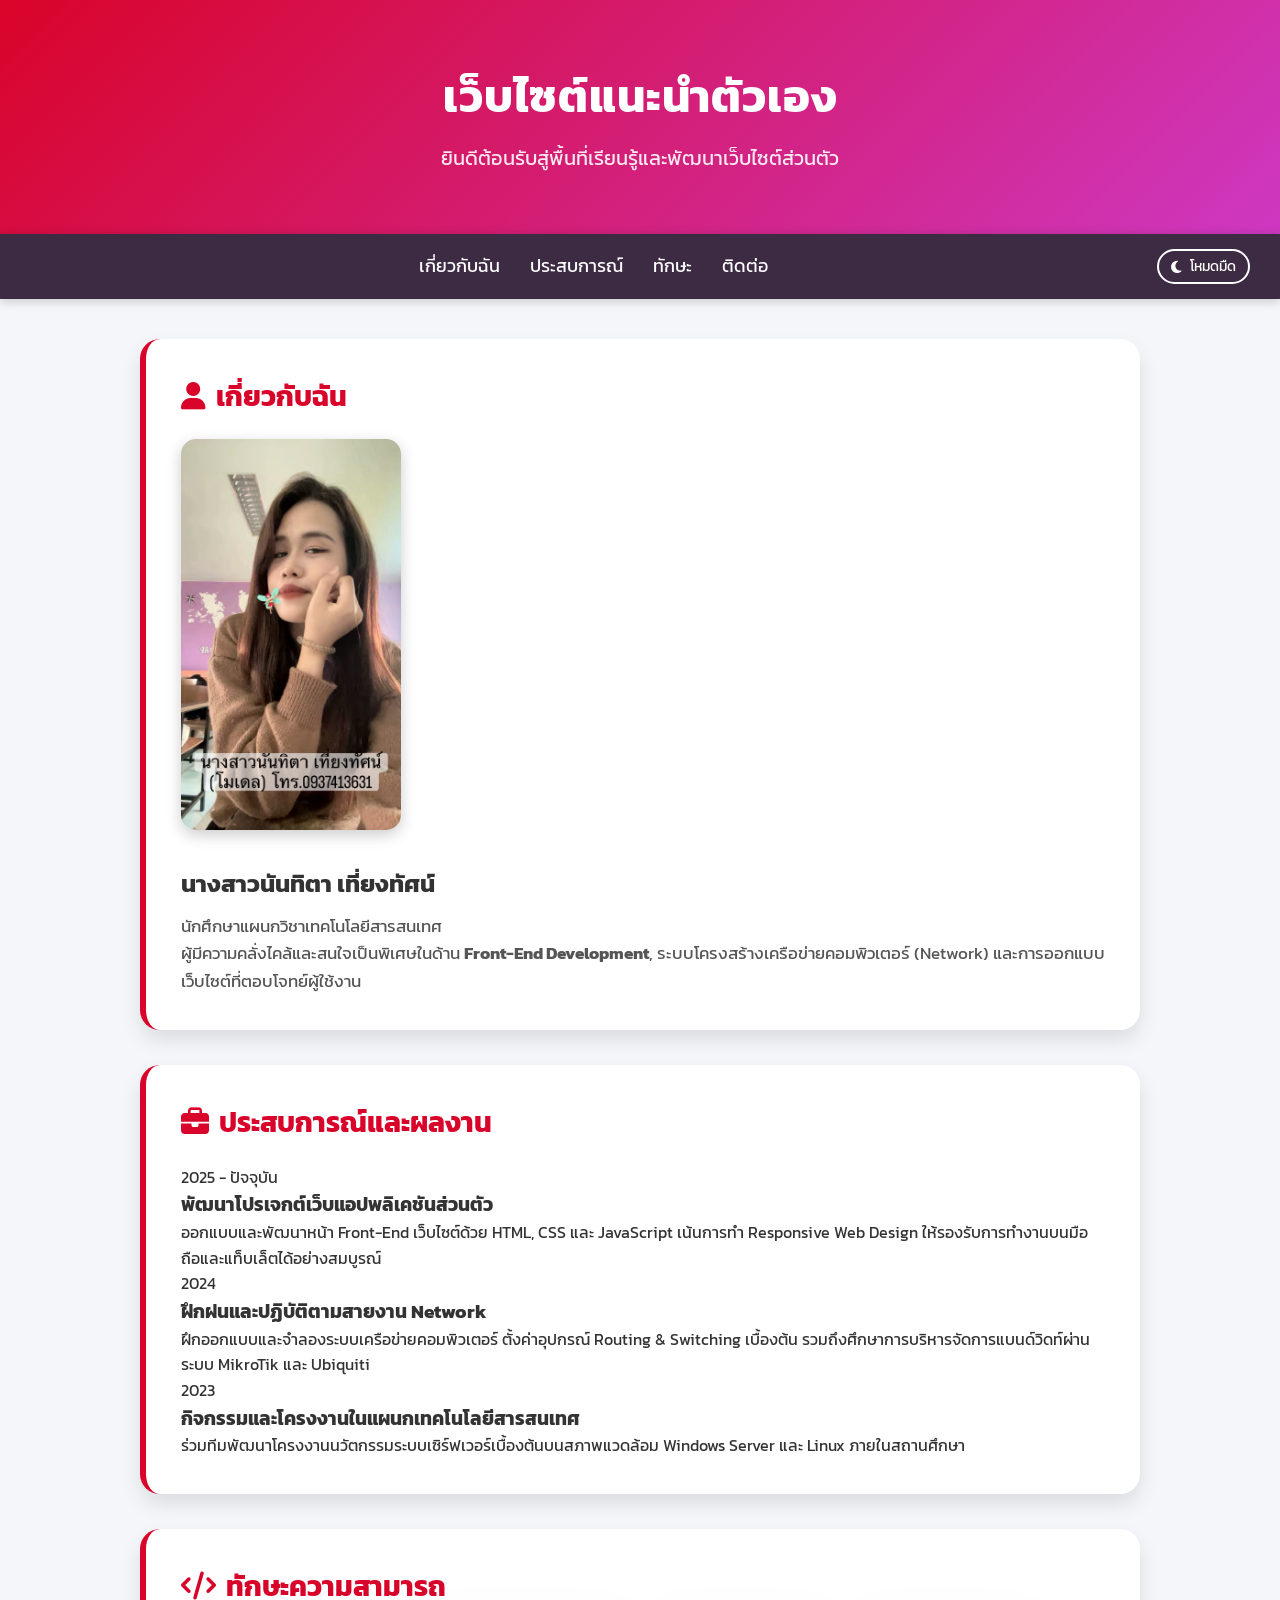
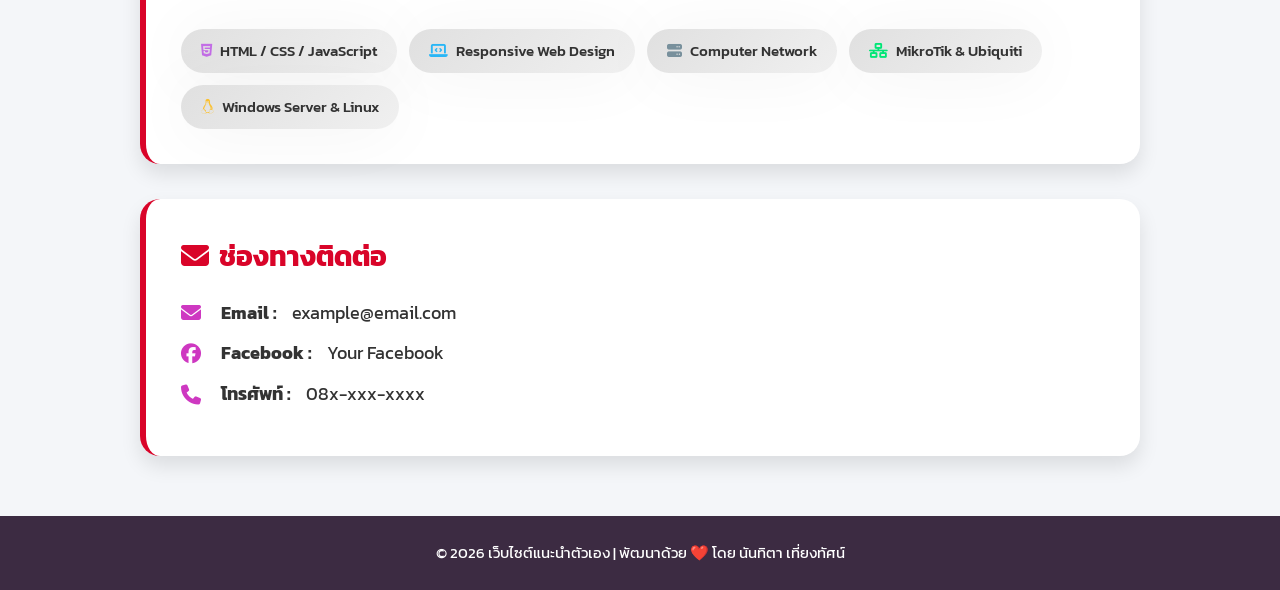
<file: index.html>
<!DOCTYPE html>
<html lang="th">
<head>
  <meta charset="UTF-8" />
  <meta name="viewport" content="width=device-width, initial-scale=1.0" />
  <title>เว็บไซต์แนะนำตัวเอง | นางสาวนันทิตา เที่ยงทัศน์</title>

  <link rel="preconnect" href="https://fonts.googleapis.com">
  <link rel="preconnect" href="https://fonts.gstatic.com" crossorigin>
  <link href="https://fonts.googleapis.com/css2?family=Kanit:wght@300;400;500;700&display=swap" rel="stylesheet">
  
  <link rel="stylesheet" href="https://cdnjs.cloudflare.com/ajax/libs/font-awesome/6.4.0/css/all.min.css">

  <link rel="stylesheet" href="style.css">
</head>

<body>

  <header>
    <h1>เว็บไซต์แนะนำตัวเอง</h1>
    <p>ยินดีต้อนรับสู่พื้นที่เรียนรู้และพัฒนาเว็บไซต์ส่วนตัว</p>
  </header>

  <nav>
    <ul>
      <li><a href="#about">เกี่ยวกับฉัน</a></li>
      <li><a href="#experience">ประสบการณ์</a></li>
      <li><a href="#skills">ทักษะ</a></li>
      <li><a href="#contact">ติดต่อ</a></li>
    </ul>
    <button class="theme-toggle" id="themeToggle">
      <i class="fas fa-moon"></i> <span>โหมดมืด</span>
    </button>
  </nav>

  <div class="container">

    <section id="about" class="reveal">
      <h2><i class="fas fa-user"></i> เกี่ยวกับฉัน</h2>

      <div class="profile">
        <div class="profile-img-container">
          <img src="img/m.jpg">
        </div>

        <div>
          <h3>นางสาวนันทิตา เที่ยงทัศน์</h3>
          <p>
            นักศึกษาแผนกวิชาเทคโนโลยีสารสนเทศ <br>
            ผู้มีความคลั่งไคล้และสนใจเป็นพิเศษในด้าน <strong>Front-End Development</strong>, 
            ระบบโครงสร้างเครือข่ายคอมพิวเตอร์ (Network) และการออกแบบเว็บไซต์ที่ตอบโจทย์ผู้ใช้งาน
          </p>
        </div>
      </div>
    </section>

    <section id="experience" class="reveal">
      <h2><i class="fas fa-briefcase"></i> ประสบการณ์และผลงาน</h2>
      
      <div class="timeline">
        <div class="timeline-item">
          <div class="timeline-dot"></div>
          <div class="timeline-date">2025 - ปัจจุบัน</div>
          <div class="timeline-content">
            <h3>พัฒนาโปรเจกต์เว็บแอปพลิเคชันส่วนตัว</h3>
            <p>ออกแบบและพัฒนาหน้า Front-End เว็บไซต์ด้วย HTML, CSS และ JavaScript เน้นการทำ Responsive Web Design ให้รองรับการทำงานบนมือถือและแท็บเล็ตได้อย่างสมบูรณ์</p>
          </div>
        </div>

        <div class="timeline-item">
          <div class="timeline-dot"></div>
          <div class="timeline-date">2024</div>
          <div class="timeline-content">
            <h3>ฝึกฝนและปฏิบัติตามสายงาน Network</h3>
            <p>ฝึกออกแบบและจำลองระบบเครือข่ายคอมพิวเตอร์ ตั้งค่าอุปกรณ์ Routing & Switching เบื้องต้น รวมถึงศึกษาการบริหารจัดการแบนด์วิดท์ผ่านระบบ MikroTik และ Ubiquiti</p>
          </div>
        </div>

        <div class="timeline-item">
          <div class="timeline-dot"></div>
          <div class="timeline-date">2023</div>
          <div class="timeline-content">
            <h3>กิจกรรมและโครงงานในแผนกเทคโนโลยีสารสนเทศ</h3>
            <p>ร่วมทีมพัฒนาโครงงานนวัตกรรมระบบเซิร์ฟเวอร์เบื้องต้นบนสภาพแวดล้อม Windows Server และ Linux ภายในสถานศึกษา</p>
          </div>
        </div>
      </div>
    </section>

    <section id="skills" class="skills reveal">
      <h2><i class="fas fa-code"></i> ทักษะความสามารถ</h2>

      <ul class="skills-grid">
        <li><i class="fab fa-html5" style="color: #c36de6;"></i> HTML / CSS / JavaScript</li>
        <li><i class="fas fa-laptop-code" style="color: #29b6f6;"></i> Responsive Web Design</li>
        <li><i class="fas fa-server" style="color: #78909c;"></i> Computer Network</li>
        <li><i class="fas fa-network-wired" style="color: #00e676;"></i> MikroTik & Ubiquiti</li>
        <li><i class="fab fa-linux" style="color: #fbc02d;"></i> Windows Server & Linux</li>
      </ul>
    </section>

    <section id="contact" class="reveal">
      <h2><i class="fas fa-envelope"></i> ช่องทางติดต่อ</h2>

      <div class="contact-info">
        <p><i class="fas fa-envelope"></i> <strong>Email :</strong> example@email.com</p>
        <p><i class="fab fa-facebook"></i> <strong>Facebook :</strong> Your Facebook</p>
        <p><i class="fas fa-phone"></i> <strong>โทรศัพท์ :</strong> 08x-xxx-xxxx</p>
      </div>
    </section>

  </div>

  <footer>
    <p>© 2026 เว็บไซต์แนะนำตัวเอง | พัฒนาด้วย ❤️ โดย นันทิตา เที่ยงทัศน์</p>
  </footer>

  <script src="script.js"></script>
</body>
</html>
</file>
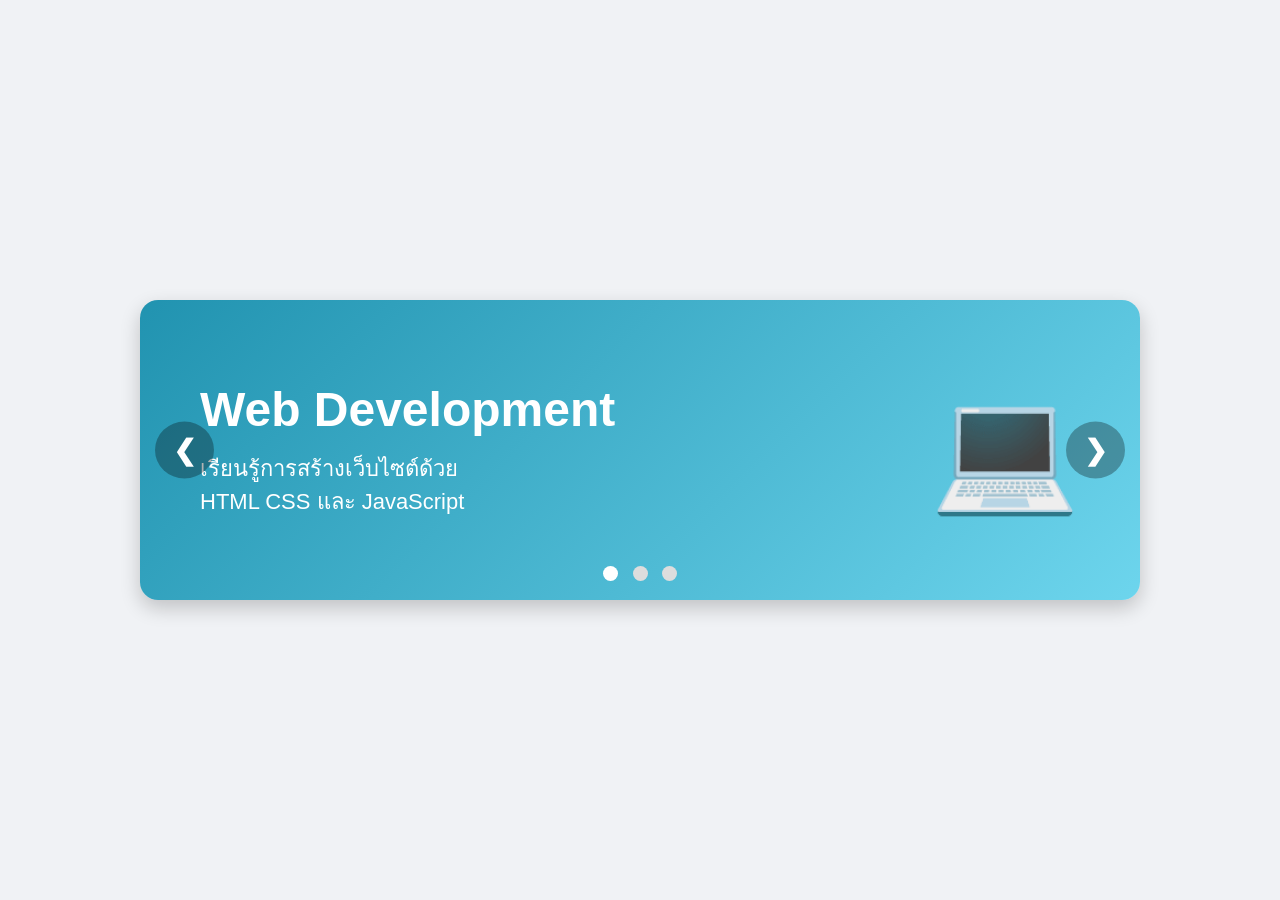
<file: iddex.html>
<!DOCTYPE html>
<html lang="th">
<head>
  <meta charset="UTF-8">
  <meta name="viewport" content="width=device-width, initial-scale=1.0">
  <title>Course Slideshow</title>

  <style>
    *{
      margin:0;
      padding:0;
      box-sizing:border-box;
      font-family:'Segoe UI',sans-serif;
    }

    body{
      background:#f0f2f5;
      display:flex;
      justify-content:center;
      align-items:center;
      height:100vh;
    }

    /* SLIDESHOW */
    .slideshow-container{
      position:relative;
      width:1000px;
      height:300px;
      overflow:hidden;
      border-radius:18px;
      box-shadow:0 8px 20px rgba(0,0,0,0.2);
    }

    .mySlides{
      display:none;
      width:100%;
      height:100%;
      animation:fade 1s;
    }

    /* Slide Layout */
    .slide{
      width:100%;
      height:100%;
      display:flex;
      align-items:center;
      justify-content:space-between;
      padding:40px 60px;
      color:white;
    }

    .text h1{
      font-size:48px;
      margin-bottom:15px;
    }

    .text p{
      font-size:22px;
      line-height:1.5;
    }

    .icon{
      font-size:120px;
    }

    /* Slide Colors */
    .slide1{
      background:linear-gradient(135deg,#2193b0,#6dd5ed);
    }

    .slide2{
      background:linear-gradient(135deg,#11998e,#38ef7d);
    }

    .slide3{
      background:linear-gradient(135deg,#fc4a1a,#f7b733);
    }

    /* Buttons */
    .prev, .next{
      cursor:pointer;
      position:absolute;
      top:50%;
      transform:translateY(-50%);
      color:white;
      font-size:28px;
      font-weight:bold;
      padding:12px 18px;
      background:rgba(0,0,0,0.3);
      border-radius:50%;
      user-select:none;
      transition:0.3s;
    }

    .prev:hover,
    .next:hover{
      background:rgba(0,0,0,0.6);
    }

    .prev{
      left:15px;
    }

    .next{
      right:15px;
    }

    /* Dots */
    .dots{
      position:absolute;
      bottom:15px;
      width:100%;
      text-align:center;
    }

    .dot{
      cursor:pointer;
      height:15px;
      width:15px;
      margin:0 5px;
      background:#ddd;
      border-radius:50%;
      display:inline-block;
      transition:0.3s;
    }

    .active,
    .dot:hover{
      background:white;
    }

    @keyframes fade{
      from{opacity:0.4;}
      to{opacity:1;}
    }

  </style>
</head>

<body>

  <div class="slideshow-container">

    <!-- Slide 1 -->
    <div class="mySlides">
      <div class="slide slide1">
        <div class="text">
          <h1>Web Development</h1>
          <p>
            เรียนรู้การสร้างเว็บไซต์ด้วย<br>
            HTML CSS และ JavaScript
          </p>
        </div>

        <div class="icon">💻</div>
      </div>
    </div>

    <!-- Slide 2 -->
    <div class="mySlides">
      <div class="slide slide2">
        <div class="text">
          <h1>Graphic Design</h1>
          <p>
            ออกแบบกราฟิกและสื่อดิจิทัล<br>
            ด้วยเครื่องมือระดับมืออาชีพ
          </p>
        </div>

        <div class="icon">🎨</div>
      </div>
    </div>

    <!-- Slide 3 -->
    <div class="mySlides">
      <div class="slide slide3">
        <div class="text">
          <h1>Data Science</h1>
          <p>
            วิเคราะห์ข้อมูลและสร้างโมเดล AI<br>
            สำหรับงานยุคดิจิทัล
          </p>
        </div>

        <div class="icon">📊</div>
      </div>
    </div>

    <!-- Buttons -->
    <a class="prev" onclick="plusSlides(-1)">❮</a>
    <a class="next" onclick="plusSlides(1)">❯</a>

    <!-- Dots -->
    <div class="dots">
      <span class="dot" onclick="currentSlide(1)"></span>
      <span class="dot" onclick="currentSlide(2)"></span>
      <span class="dot" onclick="currentSlide(3)"></span>
    </div>

  </div>

  <script>

    let slideIndex = 1;
    showSlides(slideIndex);

    function plusSlides(n){
      showSlides(slideIndex += n);
    }

    function currentSlide(n){
      showSlides(slideIndex = n);
    }

    function showSlides(n){

      let i;
      let slides = document.getElementsByClassName("mySlides");
      let dots = document.getElementsByClassName("dot");

      if(n > slides.length){
        slideIndex = 1;
      }

      if(n < 1){
        slideIndex = slides.length;
      }

      for(i = 0; i < slides.length; i++){
        slides[i].style.display = "none";
      }

      for(i = 0; i < dots.length; i++){
        dots[i].className = dots[i].className.replace(" active","");
      }

      slides[slideIndex-1].style.display = "block";
      dots[slideIndex-1].className += " active";
    }

    /* Auto Slide */
    setInterval(() => {
      plusSlides(1);
    }, 4000);

  </script>

</body>
</html>
</file>
<file: style.css>
/* ===== Root Variables (Dark/Light Mode) ===== */
:root {
  --bg-body: #f4f6f9;
  --bg-card: #ffffff;
  --text-main: #333333;
  --text-sub: #555555;
  --primary: #d90429;
  --secondary: #ce38c1;
  --nav-bg: #3c2b42;
  --shadow: rgba(0, 0, 0, 0.1);
}

[data-theme="dark"] {
  --bg-body: #121212;
  --bg-card: #1e1e1e;
  --text-main: #ffffff;
  --text-sub: #b0b0b0;
  --nav-bg: #0d0d1a;
  --shadow: rgba(0, 0, 0, 0.5);
}

/* ===== Global Styles ===== */
*{
  margin: 0;
  padding: 0;
  box-sizing: border-box;
  transition: background-color 0.3s ease, color 0.3s ease;
}

html {
  scroll-behavior: smooth;
}

body{
  font-family: 'Kanit', sans-serif;
  background: var(--bg-body);
  color: var(--text-main);
  line-height: 1.6;
  overflow-x: hidden;
}

/* ===== Header ===== */
header{
  background: linear-gradient(135deg, var(--primary), var(--secondary));
  color: white;
  text-align: center;
  padding: 60px 20px;
  position: relative;
  overflow: hidden;
}

header h1{
  font-size: 45px;
  margin-bottom: 10px;
  font-weight: 700;
  letter-spacing: 1px;
  animation: dropDown 0.8s ease-out;
}

header p{
  font-size: 20px;
  opacity: 0.9;
  animation: fadeIn 1.2s ease-in;
}

/* ===== Navigation ===== */
nav{
  background: var(--nav-bg);
  padding: 15px 30px;
  position: sticky;
  top: 0;
  z-index: 1000;
  box-shadow: 0 2px 10px rgba(0,0,0,0.2);
  display: flex;
  justify-content: space-between;
  align-items: center;
}

nav ul{
  list-style: none;
  display: flex;
  justify-content: center;
  gap: 30px;
  flex-grow: 1;
}

nav a{
  color: white;
  text-decoration: none;
  font-size: 18px;
  font-weight: 400;
  position: relative;
  padding: 5px 0;
}

nav a::after {
  content: '';
  position: absolute;
  width: 0;
  height: 2px;
  bottom: 0;
  left: 0;
  background-color: #ffd60a;
  transition: width 0.3s ease;
}

nav a:hover::after {
  width: 100%;
}

nav a:hover{
  color: #ffd60a;
}

.theme-toggle {
  background: none;
  border: 2px solid white;
  color: white;
  padding: 5px 12px;
  border-radius: 20px;
  cursor: pointer;
  font-family: 'Kanit', sans-serif;
  font-size: 14px;
  display: flex;
  align-items: center;
  gap: 8px;
  transition: 0.3s;
}

.theme-toggle:hover {
  background: white;
  color: var(--nav-bg);
}

/* ===== Body Containers ===== */
.container{
  width: 90%;
  max-width: 1000px;
  margin: 40px auto;
}

.reveal {
  position: relative;
  transform: translateY(50px);
  opacity: 0;
  transition: all 0.8s ease;
}

.reveal.active {
  transform: translateY(0px);
  opacity: 1;
}

section{
  background: var(--bg-card);
  margin-bottom: 35px;
  padding: 35px;
  border-radius: 20px;
  box-shadow: 0 10px 20px var(--shadow);
  border-left: 6px solid var(--primary);
}

section h2{
  color: var(--primary);
  margin-bottom: 20px;
  font-size: 28px;
  display: flex;
  align-items: center;
  gap: 10px;
}

/* Profile Content */
.profile{
  display: flex;
  flex-wrap: wrap;
  align-items: center;
  gap: 35px;
}

.profile-img-container {
  position: relative;
  overflow: hidden;
  border-radius: 15px;
  box-shadow: 0 5px 15px rgba(0,0,0,0.2);
}

.profile img{
  width: 220px;
  display: block;
  transition: transform 0.5s ease;
}

.profile-img-container:hover img {
  transform: scale(1.1);
}

.profile h3 {
  font-size: 24px;
  margin-bottom: 10px;
  color: var(--text-main);
}

.profile p {
  color: var(--text-sub);
  font-size: 17px;
}

/* Skills Badges */
.skills-grid {
  display: flex;
  flex-wrap: wrap;
  gap: 12px;
  list-style: none;
}

.skills-grid li {
  background: linear-gradient(135deg, #e0e0e0, #f0f0f0);
  color: #333;
  padding: 10px 20px;
  border-radius: 30px;
  font-weight: 500;
  font-size: 15px;
  box-shadow: 0 3px 66px rgba(0,0,0,0.05);
  transition: 0.3s;
  display: flex;
  align-items: center;
  gap: 8px;
}

[data-theme="dark"] .skills-grid li {
  background: linear-gradient(135deg, #2d2d2d, #3d3d3d);
  color: #fff;
}

.skills-grid li:hover {
  transform: translateY(-5px);
  background: linear-gradient(135deg, var(--primary), var(--secondary));
  color: white;
  box-shadow: 0 5px 15px rgba(217, 4, 41, 0.4);
}

/* Contact Info */
.contact-info p {
  font-size: 18px;
  margin-bottom: 12px;
  display: flex;
  align-items: center;
  gap: 15px;
}

.contact-info i {
  color: var(--secondary);
  width: 25px;
  font-size: 20px;
}

/* ===== Footer ===== */
footer{
  background: var(--nav-bg);
  color: white;
  text-align: center;
  padding: 25px;
  margin-top: 60px;
  font-size: 15px;
}

/* ===== Keyframe Animations ===== */
@keyframes dropDown {
  from { transform: translateY(-50px); opacity: 0; }
  to { transform: translateY(0); opacity: 1; }
}
@keyframes fadeIn {
  from { opacity: 0; }
  to { opacity: 1; }
}

/* ===== Responsive Styles ===== */
@media(max-width:768px){
  nav {
    flex-direction: column;
    gap: 15px;
  }

  nav ul{
    flex-direction: column;
    align-items: center;
    gap: 15px;
  }

  .profile{
    flex-direction: column;
    text-align: center;
  }

  header h1{
    font-size: 34px;
  }
}
</file>
